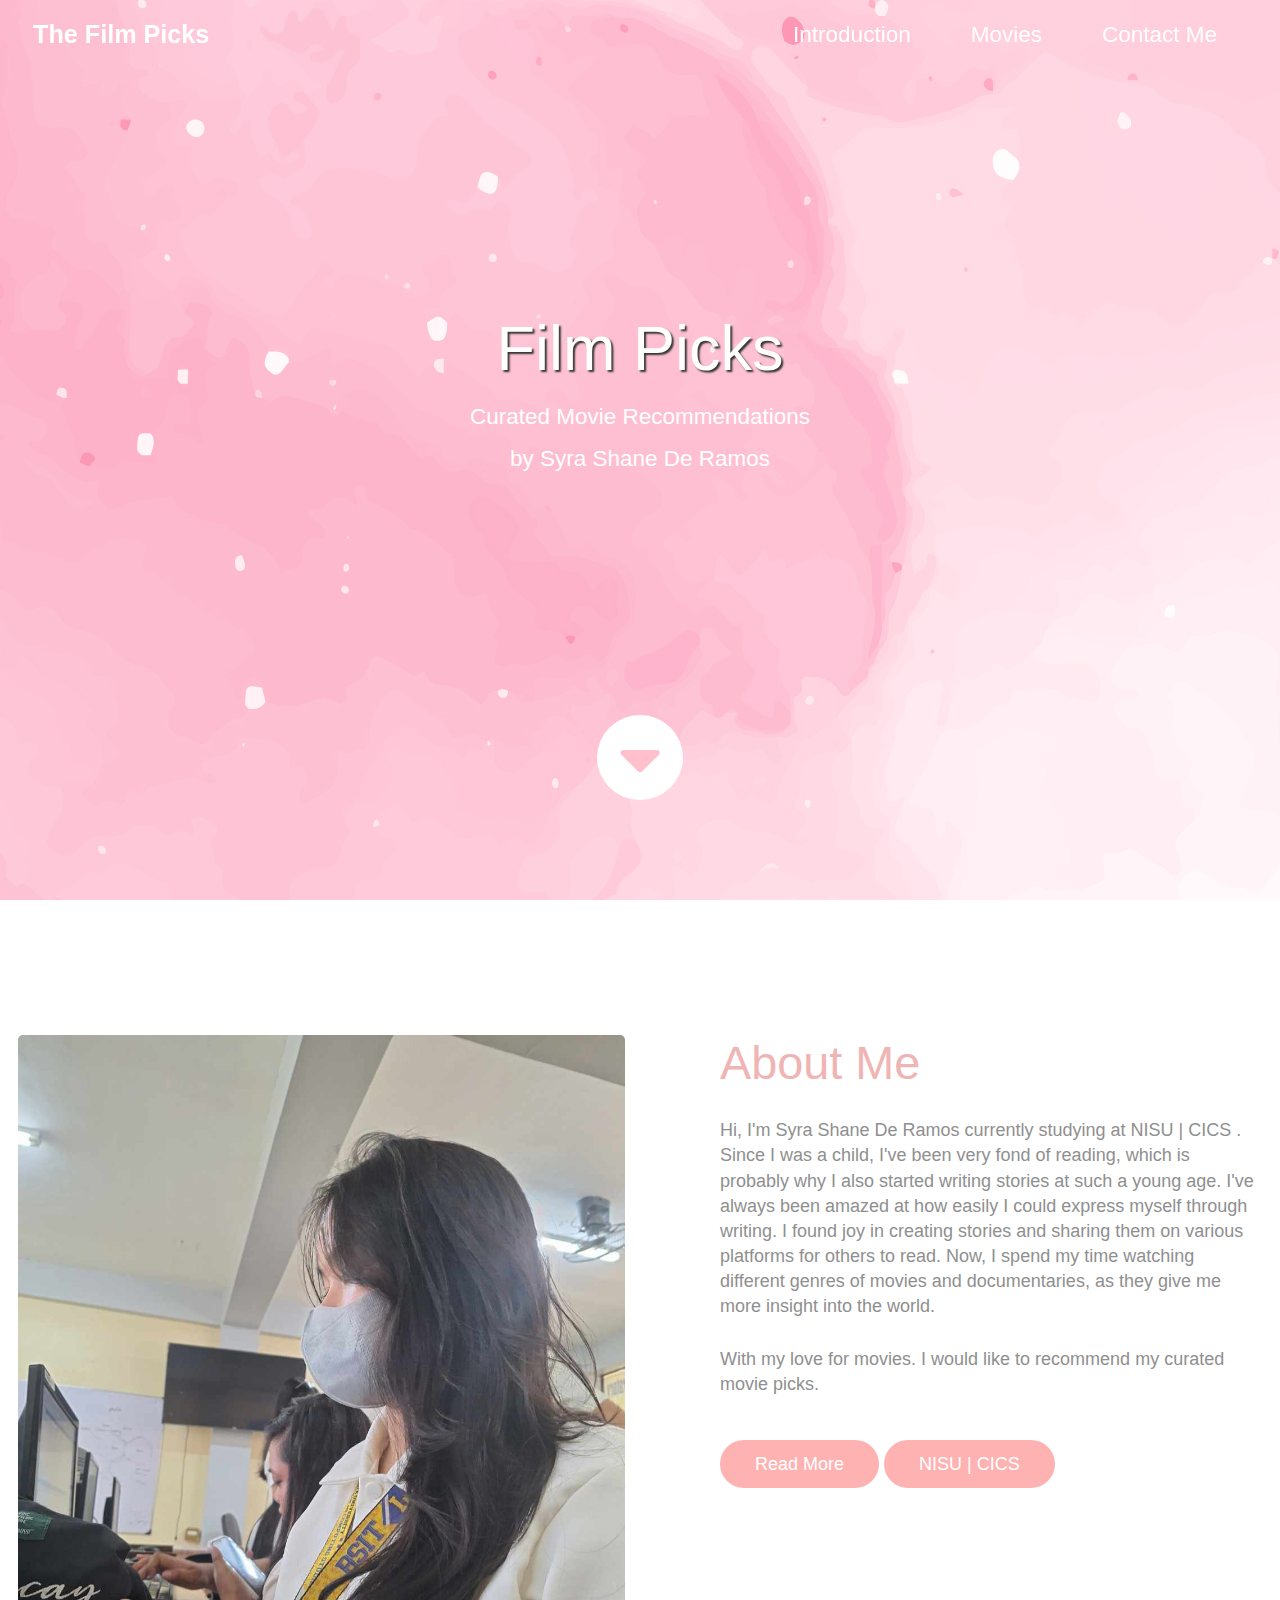
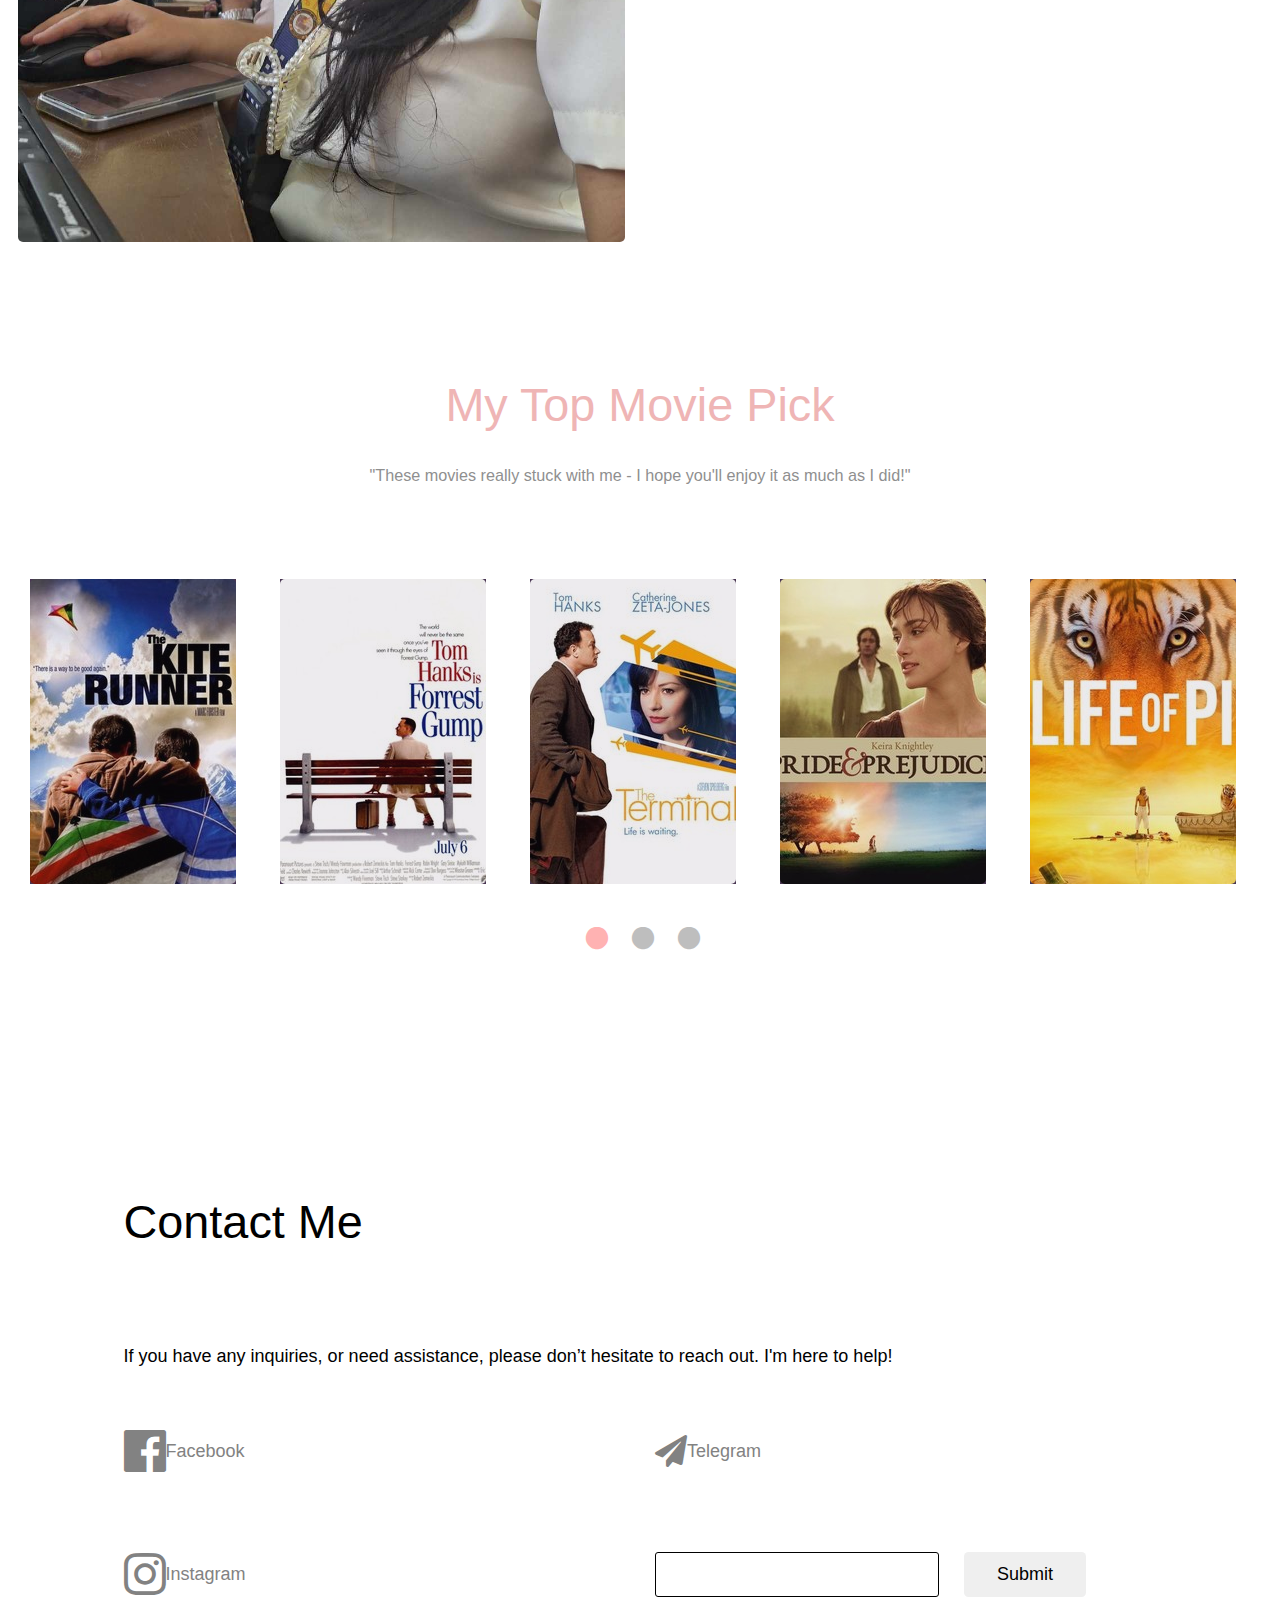
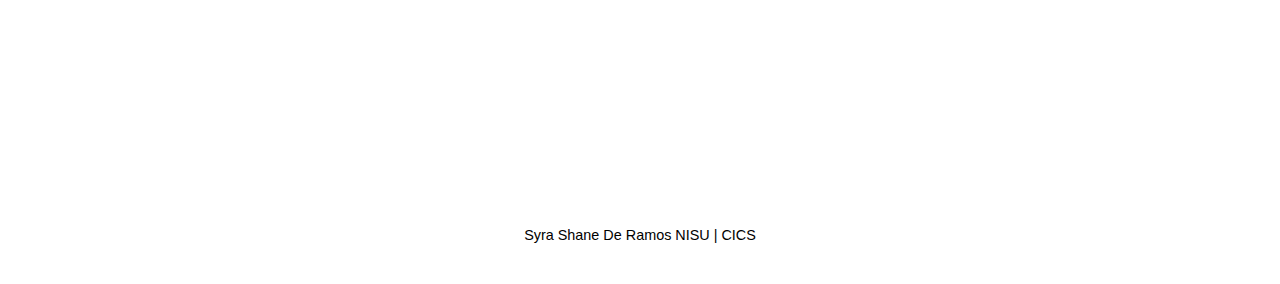
<file: index.html>
<!DOCTYPE html>
<html lang="en">
  <head>
    <meta charset="UTF-8" />
    <meta name="viewport" content="width=device-width, initial-scale=1.0">
    <meta http-equiv="X-UA-Compatible" content="ie=edge">  
    <meta name="keywords" content="NISU, CICS, Syra De Ramos, Films, Northern Iloilo State University, College of Information and Computing Studies">
    <meta name="description" content=" Hi, I'm Syra Shane De Ramos currently studying at NISU | CICS . Since I was a child, I've been very fond of reading, which is probably why I also started writing stories at such a young age.">
    <meta name="author" content="Syra De Ramos">

    <title>Syra Shane De Ramos NISU | CICS</title>
    <link rel="stylesheet" href="fontawesome-5.5/css/all.min.css">
    <link rel="stylesheet" href="slick/slick.css">
    <link rel="stylesheet" href="slick/slick-theme.css">
    <link rel="stylesheet" href="magnific-popup/magnific-popup.css">
    <link rel="stylesheet" href="css/bootstrap.min.css">
    <link rel="stylesheet" href="css/style.css">
  </head>
  <body>    
    <section id="hero" class="text-white tm-font-big tm-parallax">
      <nav class="navbar navbar-expand-md tm-navbar" id="tmNav">              
        <div class="container">   
          <div class="tm-next">
              <a href="#hero" class="navbar-brand"> The Film Picks</a>
          </div>             
            
          <button class="navbar-toggler" type="button" data-toggle="collapse" data-target="#navbarSupportedContent" aria-controls="navbarSupportedContent" aria-expanded="false" aria-label="Toggle navigation">
            <i class="fas fa-bars navbar-toggler-icon"></i>
          </button>
          <div class="collapse navbar-collapse" id="navbarSupportedContent">
            <ul class="navbar-nav ml-auto">
              <li class="nav-item">
                  <a class="nav-link tm-nav-link" href="#introduction">Introduction</a>
              </li>
              <li class="nav-item">
                  <a class="nav-link tm-nav-link" href="#work">Movies</a>
              </li>
              <li class="nav-item">
                  <a class="nav-link tm-nav-link" href="#contact">Contact Me</a>
              </li>  
            </ul>
          </div>        
        </div>
      </nav>
      
      <div class="text-center tm-hero-text-container">
        <div class="tm-hero-text-container-inner">
            <h2 class="tm-hero-title">Film Picks</h2>
            <p class="tm-hero-subtitle">
              Curated Movie Recommendations
              <br />by Syra Shane De Ramos
            </p>
        </div>        
      </div>

      <div class="tm-next tm-intro-next">
        <a href="#introduction" class="text-center tm-down-arrow-link">
          <i class="fas fa-3x fa-caret-down tm-down-arrow"></i>
        </a>
      </div>      
    </section>

    <section id="introduction" class="tm-section-pad-top">
      <div class="container">
        <div class="row">
          <div class="col-lg-6">
            <img src="img/profile.jpg" alt="Image" class="img-fluid tm-intro-img" />
          </div>
          <div class="col-lg-6">
            <div class="tm-intro-text-container">
                <h2 class="tm-text-primary mb-4 tm-section-title">About Me</h2>
                <p class="mb-4 tm-intro-text">
                  Hi, I'm Syra Shane De Ramos currently studying at NISU | CICS . Since I was a child, I've been very fond of reading, which is probably why I also started writing stories at such a young age. I've always been amazed at how easily I could express myself through writing. I found joy in creating stories and sharing them on various platforms for others to read. Now, I spend my time watching different genres of movies and documentaries, as they give me more insight into the world. 
              </p>
                <p class="mb-5 tm-intro-text">
                  With my love for movies. I would like to recommend my curated movie picks. </p>
                <div class="tm-next">
                  <a href="#work" class="tm-intro-text tm-btn-primary">Read More</a>
                   <a href="nisu.html" class="tm-intro-text tm-btn-primary">NISU | CICS</a>
                </div>
            </div>
          </div>
        </div>

        
    </section>
    <section id="work" class="tm-section-pad-top">
      <div class="container tm-container-gallery">
        <div class="row">
          <div class="text-center col-12">
              <h2 class="tm-text-primary tm-section-title mb-4">My Top Movie Pick</h2>
              <p class="mx-auto tm-work-description">
                "These movies really stuck with me - I hope you'll enjoy it as much as I did!"
              </p>
          </div>            
        </div>
        <div class="row">
            <div class="col-12">
                <div class="mx-auto tm-gallery-container">
                    <div class="grid tm-gallery">
                      <a href="img/gallery-img-01.jpg">
                        <figure class="effect-honey tm-gallery-item">
                          <img src="img/gallery-tn-01.jpg" alt="Image" class="img-fluid">
                          <figcaption>
                            <h2><i>The <span>Kite</span> Runner</i></h2>
                          </figcaption>
                        </figure>
                      </a>
                      <a href="img/gallery-img-02.jpg">
                        <figure class="effect-honey tm-gallery-item">
                          <img src="img/gallery-tn-02.jpg" alt="Image" class="img-fluid">
                          <figcaption>
                            <h2><i>Forrest <span>Gump</span></i></h2>
                          </figcaption>
                        </figure>
                      </a>
                      <a href="img/gallery-img-03.jpg">
                        <figure class="effect-honey tm-gallery-item">
                          <img src="img/gallery-tn-03.jpg" alt="Image" class="img-fluid">
                          <figcaption>
                            <h2><i>The <span>Terminal</span></i></h2>
                          </figcaption>
                        </figure>
                      </a>
                      <a href="img/gallery-img-04.jpg">
                        <figure class="effect-honey tm-gallery-item">
                          <img src="img/gallery-tn-04.jpg" alt="Image" class="img-fluid">
                          <figcaption>
                            <h2><i>Pride <span>and</span> Prejudice</i></h2>
                          </figcaption>
                        </figure>
                      </a>
                      <a href="img/gallery-img-05.jpg">
                        <figure class="effect-honey tm-gallery-item">
                          <img src="img/gallery-tn-05.jpg" alt="Image" class="img-fluid">
                          <figcaption>
                            <h2><i>Life of <span>Pi</span></i></h2>
                          </figcaption>
                        </figure>
                      </a>
                      <a href="img/gallery-img-06.jpg">
                        <figure class="effect-honey tm-gallery-item">
                          <img src="img/gallery-tn-06.jpg" alt="Image" class="img-fluid">
                          <figcaption>
                            <h2><i>Dead <span>Poets</span> Society</i></h2>
                          </figcaption>
                        </figure>
                      </a>
                      <a href="img/gallery-img-01.jpg">
                        <figure class="effect-honey tm-gallery-item">
                          <img src="img/gallery-tn-01.jpg" alt="Image" class="img-fluid">
                          <figcaption>
                            <h2><i>The <span>Kite</span> Runner</i></h2>
                          </figcaption>
                        </figure>
                      </a>
                      <a href="img/gallery-img-02.jpg">
                        <figure class="effect-honey tm-gallery-item">
                          <img src="img/gallery-tn-02.jpg" alt="Image" class="img-fluid">
                          <figcaption>
                            <h2><i>Forrest <span>Gump</span></i></h2>
                          </figcaption>
                        </figure>
                      </a>
                    </div>
                </div>                
            </div>        
          </div>
      </div>
    </section>

 
    <section id="contact" class="tm-section-pad-top tm-parallax-2">
      <div class="container tm-container-contact">
        <div class="row">
            <div class="col-12">
                <h2 class="mb-4 tm-section-title">Contact Me</h2>
                <div class="mb-5 tm-underline">
                  <div class="tm-underline-inner"></div>
                </div>
                <p class="mb-5">
                  If you have any inquiries, or need assistance, please don’t hesitate to reach out. I'm here to help!
                </p>
            </div>
            
            <div class="col-sm-12 col-md-6 d-flex align-items-center tm-contact-item">
              <a href="https://www.facebook.com/syra21" class="tm-contact-item-link">
               <i class="fab fa-facebook"></i>
                  <span class=>   Facebook</span>
              </a>              
            </div>
            <div class="col-sm-12 col-md-6 d-flex align-items-center tm-contact-item">
              <a href="https://web.telegram.org/k/" class="tm-contact-item-link">
               <i class="fas fa-paper-plane"></i>
                  <span class="mb-0">Telegram</span>
              </a>              
            </div>
            <div class="col-sm-12 col-md-6 d-flex align-items-center tm-contact-item">
              <a href="https://www.instagram.com/sayrasheyn?igsh=MXFkYmkxN2IzMjJuaQ==" class="tm-contact-item-link">
                  <i class="fab fa-instagram"></i>
                  <span class="mb-0">Instagram</span>
              </a>              
            </div>
            <div class="col-sm-12 col-md-6 d-flex align-items-center tm-contact-item">
              <form action="" method="get">
                <input name="email" type="email" placeholder="Subscribe your email" class="tm-input" required />
                <button type="submit" class="btn tm-btn-submit">Submit</button>
              </form>
            </div>
        </div>
      </div>
      <footer class="text-center small tm-footer">
          <p class="mb-0">
           Syra Shane De Ramos NISU | CICS
          </p>
        </footer>
    </section>
    <script src="js/jquery-1.9.1.min.js"></script>     
    <script src="slick/slick.min.js"></script>
    <script src="magnific-popup/jquery.magnific-popup.min.js"></script>
    <script src="js/jquery.singlePageNav.min.js"></script>     
    <script src="js/bootstrap.min.js"></script> 
    <script>

      function getOffSet(){
        var _offset = 450;
        var windowHeight = window.innerHeight;

        if(windowHeight > 500) {
          _offset = 400;
        } 
        if(windowHeight > 680) {
          _offset = 300
        }
        if(windowHeight > 830) {
          _offset = 210;
        }

        return _offset;
      }

      function setParallaxPosition($doc, multiplier, $object){
        var offset = getOffSet();
        var from_top = $doc.scrollTop(),
          bg_css = 'center ' +(multiplier * from_top - offset) + 'px';
        $object.css({"background-position" : bg_css });
      }

      // Parallax function
      // Adapted based on https://codepen.io/roborich/pen/wpAsm        
      var background_image_parallax = function($object, multiplier, forceSet){
        multiplier = typeof multiplier !== 'undefined' ? multiplier : 0.5;
        multiplier = 1 - multiplier;
        var $doc = $(document);
        // $object.css({"background-attatchment" : "fixed"});

        if(forceSet) {
          setParallaxPosition($doc, multiplier, $object);
        } else {
          $(window).scroll(function(){          
            setParallaxPosition($doc, multiplier, $object);
          });
        }
      };

      var background_image_parallax_2 = function($object, multiplier){
        multiplier = typeof multiplier !== 'undefined' ? multiplier : 0.5;
        multiplier = 1 - multiplier;
        var $doc = $(document);
        $object.css({"background-attachment" : "fixed"});
        $(window).scroll(function(){
          var firstTop = $object.offset().top,
              pos = $(window).scrollTop(),
              yPos = Math.round((multiplier * (firstTop - pos)) - 186);              

          var bg_css = 'center ' + yPos + 'px';

          $object.css({"background-position" : bg_css });
        });
      };
      
      $(function(){
        // Hero Section - Background Parallax
        background_image_parallax($(".tm-parallax"), 0.30, false);
        background_image_parallax_2($("#contact"), 0.80);   
        
        // Handle window resize
        window.addEventListener('resize', function(){
          background_image_parallax($(".tm-parallax"), 0.30, true);
        }, true);

        // Detect window scroll and update navbar
        $(window).scroll(function(e){          
          if($(document).scrollTop() > 120) {
            $('.tm-navbar').addClass("scroll");
          } else {
            $('.tm-navbar').removeClass("scroll");
          }
        });
        
        // Close mobile menu after click 
        $('#tmNav a').on('click', function(){
          $('.navbar-collapse').removeClass('show'); 
        })

        // Scroll to corresponding section with animation
        $('#tmNav').singlePageNav();        
        
        // Add smooth scrolling to all links
        // https://www.w3schools.com/howto/howto_css_smooth_scroll.asp
        $("a").on('click', function(event) {
          if (this.hash !== "") {
            event.preventDefault();
            var hash = this.hash;

            $('html, body').animate({
              scrollTop: $(hash).offset().top
            }, 400, function(){
              window.location.hash = hash;
            });
          } // End if
        });

        // Pop up
        $('.tm-gallery').magnificPopup({
          delegate: 'a',
          type: 'image',
          gallery: { enabled: true }
        });

        // Gallery
        $('.tm-gallery').slick({
          dots: true,
          infinite: false,
          slidesToShow: 5,
          slidesToScroll: 2,
          responsive: [
          {
            breakpoint: 1199,
            settings: {
              slidesToShow: 4,
              slidesToScroll: 2
            }
          },
          {
            breakpoint: 991,
            settings: {
              slidesToShow: 3,
              slidesToScroll: 2
            }
          },
          {
            breakpoint: 767,
            settings: {
              slidesToShow: 2,
              slidesToScroll: 1
            }
          },
          {
            breakpoint: 480,
            settings: {
              slidesToShow: 1,
              slidesToScroll: 1
            }
          }
        ]
        });
      });
    </script>
  </body>
</html>
</file>
<file: css/style.css>
html {
  font-size: 18px;
}

body {
  color: #8f8f8f;
  margin: 0;
  padding: 0;
  overflow-x: hidden;
}
a {
  transition: all 0.3s ease;
}

a:hover,
a:focus {
  text-decoration: none;
}

a:focus {
  outline: none;
}

.btn {
  padding: 8px 32px;
}

.btn:hover {
  background-color: #ced4da;
}

.tm-section-pad-top {
  padding-top: 135px;
}

.tm-text-primary {
  color: #efb5b5;
}

.tm-font-big {
  font-size: 1.25rem;
}

.tm-btn-primary {
  color: white;
  background-color: #ffb2b2;
  padding: 14px 35px;
  border-radius: 30px;
}

.tm-btn-primary:hover,
.tm-btn-primary:focus {
  color: white;
  background-color: #c9c5c5;
}

/* Navbar */

.tm-navbar {
  position: fixed;
  width: 100%;
  z-index: 1000;
  background-color: transparent;
  transition: all 0.3s ease;
}

.tm-navbar.scroll {
  background-color: white;
  border-bottom: 1px solid #e9ecef;
}

.navbar-brand {
  color: white;
  font-size: 1.4rem;
  font-weight: bold;
}

.navbar-brand:hover,
.tm-navbar.scroll .navbar-brand:hover {
  color: #f4f4f4;
}

.tm-navbar.scroll .navbar-brand {
  color: #8f8f8f;
}

.nav-item {
  list-style: none;
}

.tm-nav-link {
  color: white;
}

.tm-navbar.scroll .tm-nav-link {
  color: #8f8f8f;
}

.tm-navbar.scroll .tm-nav-link:hover,
.tm-navbar.scroll .tm-nav-link.current,
.tm-nav-link:hover {
  color: #969899;
}

.navbar-toggler {
  border: 1px solid white;
  padding-left: 10px;
  padding-right: 10px;
}

.navbar-toggler-icon {
  color: white;
  padding-top: 6px;
}

.tm-navbar.scroll .navbar-toggler {
  border: 1px solid #8f8f8f;
}

.tm-navbar.scroll .navbar-toggler-icon {
  color: #8f8f8f;
}

/* Hero */

#hero {
  background-image: url(../img/top.jpg);
  background-repeat: no-repeat;
  height: 100vh;
  min-height: 375px;
  position: relative;
}

@media (min-height: 830px) {
  #hero {
    background-position: center -210px;
  }
}

@media (min-height: 680px) and (max-height: 829px) {
  #hero {
    background-position: center -300px;
  }
}

@media (min-height: 500px) and (max-height: 679px) {
  #hero {
    background-position: center -400px;
  }
}

@media (max-height: 499px) {
  #hero {
    background-position: center -450px;
  }
}

.tm-hero-text-container {
  width: 100%;
  height: 100%;
  display: flex;
  flex-flow: column;
  justify-content: center;
}

.tm-hero-text-container-inner {
  margin-top: -90px;
}

.tm-hero-title {
  font-size: 3.5rem;
  text-shadow: 2px 2px 2px #333;
}

.tm-intro-next {
  position: absolute;
  bottom: 100px;
  left: 0;
  right: 0;
}

@media (max-height: 480px) {
  .tm-hero-text-container-inner {
    margin-top: -40px;
  }

  .tm-intro-next {
    bottom: 20px;
  }
}

.explore__content {
    grid-column: 2 / 3;
    padding: 2rem;
    background-color: var(--black);
    border-radius: 5px;
    box-shadow: 5px 5px 10px rgba(4, 6, 7, 0.2);
}


.tm-down-arrow-link {
  display: block;
  margin-top: 18%;
}

.tm-down-arrow {
  color: pink;
  cursor: pointer;
  background: white;
  border-radius: 50%;
  padding: 10px 22px 8px;
  transition: all 0.3s ease;
}

.tm-down-arrow:hover,
.tm-down-arrow:focus {
  color: white;
  background: #ffb6b6;}

/* Introduction */

.tm-section-title {
  font-size: 2.6rem;
  font-weight: normal;
}

.tm-intro-text {
  font-size: 1rem;
  line-height: 1.4;
}

.tm-icon {
  display: block;
  margin-bottom: 55px;
  color: #3496d8;
}

/* Work */

.tm-work-description {
  max-width: 650px;
  width: 100%;
  font-size: 0.9rem;
}

.tm-gallery-container {
  padding-top: 70px;
  padding-bottom: 120px;
}

.tm-gallery-item {
  margin: 0 15px;
}

.slick-dots {
  bottom: -65px;
}

.slick-dots li {
  margin: 0 13px;
}

.slick-dots li button:hover:before,
.slick-dots li button:focus:before,
.slick-dots li.slick-active button:before {
  opacity: 1;
  color: #ffb2b2;
}

.slick-dots li button:before {
  font-size: 26px;
}

/* Hover Effect */
/* Common style */
.grid figure {
  position: relative;
  float: left;
  overflow: hidden;
  /* margin: 10px 1%;
  min-width: 320px;
	max-width: 480px;
	max-height: 360px;
	width: 48%; */
  background: #3085a3;
  text-align: center;
  cursor: pointer;
}

.grid figure img {
  position: relative;
  display: block;
  min-height: 100%;
  max-width: 100%;
  opacity: 0.8;
}

.grid figure figcaption {
  padding: 2em;
  color: #fff;
  text-transform: uppercase;
  font-size: 1.25em;
  -webkit-backface-visibility: hidden;
  backface-visibility: hidden;
}

.grid figure figcaption::before,
.grid figure figcaption::after {
  pointer-events: none;
}

.grid figure figcaption,
.grid figure figcaption > a {
  position: absolute;
  top: 0;
  left: 0;
  width: 100%;
  height: 100%;
}

/* Anchor will cover the whole item by default */
/* For some effects it will show as a button */
.grid figure figcaption > a {
  z-index: 1000;
  text-indent: 200%;
  white-space: nowrap;
  font-size: 0;
  opacity: 0;
}

.grid figure h2 {
  word-spacing: -0.15em;
  font-weight: 300;
}

.grid figure h2 span {
  font-weight: 800;
}

.grid figure h2,
.grid figure p {
  margin: 0;
}

.grid figure p {
  letter-spacing: 1px;
  font-size: 68.5%;
}

/*---------------*/
/***** Honey *****/
/*---------------*/

figure.effect-honey {
  background: #4a3753;
  max-width: 220px;
}

figure.effect-honey img {
  opacity: 0.9;
  -webkit-transition: opacity 0.35s;
  transition: opacity 0.35s;
}

figure.effect-honey:hover img {
  opacity: 0.5;
}

figure.effect-honey figcaption::before {
  position: absolute;
  bottom: 0;
  left: 0;
  width: 100%;
  height: 10px;
  background: #ffa3a3;
  content: "";
  -webkit-transform: translate3d(0, 10px, 0);
  transform: translate3d(0, 10px, 0);
}

figure.effect-honey h2 {
  position: absolute;
  bottom: 0;
  left: 0;
  padding: 1em 1.5em;
  width: 100%;
  text-align: left;
  -webkit-transform: translate3d(0, -30px, 0);
  transform: translate3d(0, -30px, 0);
}

figure.effect-honey h2 i {
  font-style: normal;
  opacity: 0;
  -webkit-transition: opacity 0.35s, -webkit-transform 0.35s;
  transition: opacity 0.35s, transform 0.35s;
  -webkit-transform: translate3d(0, -30px, 0);
  transform: translate3d(0, -30px, 0);
}

figure.effect-honey figcaption::before,
figure.effect-honey h2 {
  -webkit-transition: -webkit-transform 0.35s;
  transition: transform 0.35s;
}

figure.effect-honey:hover figcaption::before,
figure.effect-honey:hover h2,
figure.effect-honey:hover h2 i {
  opacity: 1;
  -webkit-transform: translate3d(0, 0, 0);
  transform: translate3d(0, 0, 0);
}

/* Contact */

#contact {
  color: black;
  background-image: url(../img/bottom.jpg);
  background-position: center;
  background-repeat: no-repeat;
  min-height: 850px;
  position: relative;
  padding-bottom: 50px;
  padding-top: 160px;
}

.tm-underline {
  border-top: 2px solid white;
  height: 8px;
  width: 100%;
}

.tm-underline-inner {
  width: 25%;
  height: 8px;
  background: white;
}

.tm-contact-item {
  margin-bottom: 75px;
}

.tm-contact-item-link {
  display: flex;
  align-items: center;
}

.tm-contact-item-link i,
.tm-contact-item-link span {
  color: #828282;
  transition: all 0.3s ease;
}

.tm-contact-item-link:hover i,
.tm-contact-item-link:hover span {
  color: #000000;
}

.tm-input {
  padding: 8px 25px;
  border-radius: 3px;
  border: 1px solid black;
  background: transparent;
  color: white;
}

::placeholder {
  /* Chrome, Firefox, Opera, Safari 10.1+ */
  color: white;
  opacity: 1; /* Firefox */
}

:-ms-input-placeholder {
  /* Internet Explorer 10-11 */
  color: white;
}

::-ms-input-placeholder {
  /* Microsoft Edge */
  color: white;
}

.tm-btn-submit {
  margin-left: 20px;
}

.tm-footer {
  position: absolute;
  bottom: 35px;
  left: 0;
  right: 0;
  padding: 0 15px;
}

.tm-footer-link {
  color: white;
}

.tm-footer-link:hover,
.tm-footer-link:focus {
  color: #3496d8;
  text-decoration: none;
}

p {
  line-height: 1.9;
}

@media (min-width: 768px) {
  .tm-intro-text-container {
    padding-left: 65px;
  }

  .navbar-expand-md .navbar-nav .nav-link {
    padding-right: 30px;
    padding-left: 30px;
  }
}

@media (min-width: 1200px) {
  .container {
    max-width: 1275px;
  }

  .tm-container-gallery {
    max-width: 1290px;
  }

  .tm-container-contact {
    max-width: 1063px;
  }
}

@media (max-width: 991px) {
  .tm-intro-text-container {
    padding-left: 15px;
    padding-top: 30px;
    max-width: 600px;
    margin-left: auto;
    margin-right: auto;
  }

  .tm-intro-img {
    display: block;
    margin-left: auto;
    margin-right: auto;
  }

  .tm-btn-submit {
    margin-left: 0;
    margin-top: 20px;
  }
}

@media (max-width: 767px) {
  .tm-btn-submit {
    margin-left: 20px;
    margin-top: 0;
  }

  .navbar-nav {
    max-width: 200px;
    text-align: right;
  }

  .navbar-collapse {
    background-color: rgb(255, 255, 255);
    padding: 10px;
    border-radius: 3px;
  }

  .navbar-collapse .nav-link {
    color: #8f8f8f;
  }
}

@media (max-width: 480px) {
  .tm-gallery-container {
    max-width: 220px;
    margin-left: auto;
    margin-right: auto;
  }

  .slick-dots li {
    margin: 0 8px;
  }

  .tm-gallery-item {
    margin: 0;
  }
}

@media (max-width: 420px) {
  .tm-btn-submit {
    display: block;
    margin-left: 0;
    margin-top: 20px;
  }
}
</file>
